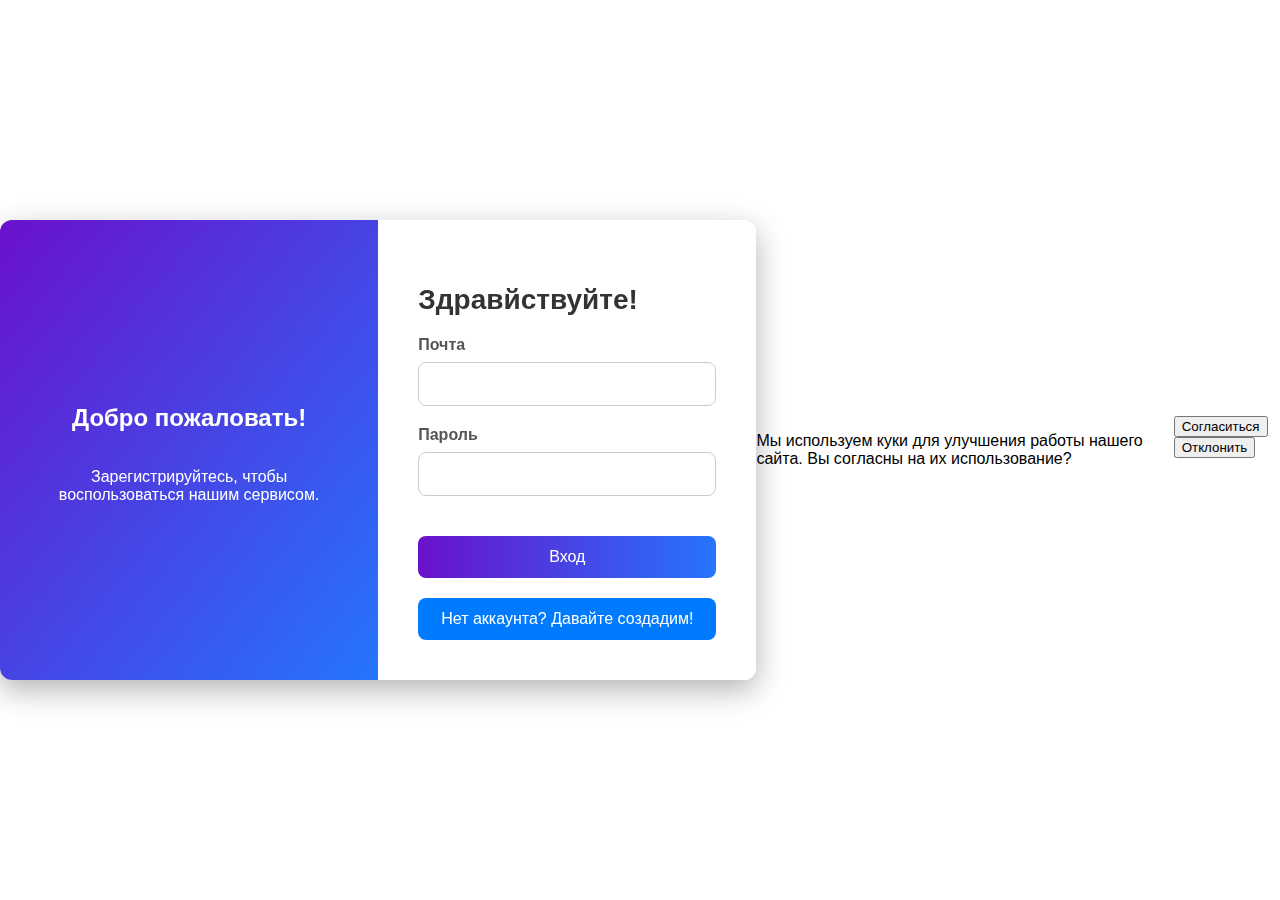
<file: Web/register/index.html>
<!DOCTYPE html>
<html lang="en">
<head>
    <meta charset="UTF-8">
    <meta name="viewport" content="width=device-width, initial-scale=1.0">
    <title>Bird forum</title>
    <link rel="stylesheet" href="style.css">
    <script src="script.js"></script> <!-- Подключаем внешний JS-файл -->
</head>
<body>
    <div class="registration-container">
        <div class="side-panel">
            <h3>Добро пожаловать!</h3>
            <p>Зарегистрируйтесь, чтобы воспользоваться нашим сервисом.</p>
        </div>
        <div class="form-container">
            <h2>Здравйствуйте!</h2>
            <div class="form-group">
                <label for="email">Почта</label>
                <input type="email" id="email" name="email" required>
            </div>
            <div class="form-group">
                <label for="password">Пароль</label>
                <input type="password" id="password" name="password" required>
            </div>
            <button id="submit-btn" class="submit-btn">Вход</button>
            <p id="error-message" class="error-message"></p> <!-- Элемент для сообщений об ошибках -->
            <a href="\register\registration.html" class="register-link">Нет аккаунта? Давайте создадим!</a>
        </div>
    </div>
    <div id="cookie-banner" class="cookie-banner">
        <p>Мы используем куки для улучшения работы нашего сайта. Вы согласны на их использование?</p>
        <div class="cookie-buttons">
            <button id="accept-cookies" class="cookie-btn">Согласиться</button>
            <button id="decline-cookies" class="cookie-btn">Отклонить</button>
        </div>
    </div>
</body>
</html>
</file>
<file: Web/register/style.css>
body {
    font-family: Arial, sans-serif;
    background: url('https://img1.akspic.ru/attachments/crops/1/5/1/9/39151/39151-voda-yurij-sinij_cvet-nebo-den-1920x1080.jpg') no-repeat center center fixed;
    background-size: cover;
    display: flex;
    justify-content: center;
    align-items: center;
    height: 100vh;
    margin: 0;
    overflow: hidden;
}
.register-link {
    display: block;
    margin: 20px auto 0; 
    padding: 12px 20px; 
    color: #fff; 
    background-color: #007BFF; 
    border-radius: 8px; 
    text-align: center;
    text-decoration: none; 
    font-size: 16px; 
    max-width: 100%; 
    transition: background-color 0.3s ease; 
}
.register-link:hover {
    background-color: #0056b3; 
    text-decoration: underline; 
}
.registration-container {
    display: flex;
    background: rgba(255, 255, 255, 0.9);
    border-radius: 12px;
    box-shadow: 0 10px 30px rgba(0, 0, 0, 0.3);
    max-width: 800px;
    width: 100%;
    backdrop-filter: blur(10px);
}
.side-panel {
    background: linear-gradient(to bottom right, #6a11cb, #2575fc);
    border-top-left-radius: 12px;
    border-bottom-left-radius: 12px;
    padding: 40px;
    color: white;
    flex: 1;
    display: flex;
    flex-direction: column;
    justify-content: center;
    align-items: center;
    text-align: center;
}
.side-panel h3 {
    font-size: 24px;
    margin-bottom: 20px;
}
.side-panel p {
    font-size: 16px;
}
.form-container {
    padding: 40px;
    flex: 1;
}

.form-container h2 {
    color: #333;
    margin-bottom: 20px;
    font-size: 28px;
}
.form-group {
    margin-bottom: 20px;
    text-align: left;
}
.form-group label {
    display: block;
    margin-bottom: 8px;
    font-weight: bold;
    color: #555;
}
.form-group input {
    width: 100%;
    padding: 12px;
    border-radius: 8px;
    border: 1px solid #ccc;
    font-size: 16px;
    box-sizing: border-box;
    background-color: rgba(255, 255, 255, 0.8);
}
.form-group input:focus {
    border-color: #007BFF;
    outline: none;
}
.submit-btn {
    width: 100%;
    padding: 12px;
    border-radius: 8px;
    border: none;
    color: #fff;
    font-size: 16px;
    cursor: pointer;
    margin-top: 20px;
    background: linear-gradient(to right, #6a11cb, #2575fc);
    transition: transform 1.0s ease; 
    transform-origin: center; 
}
.submit-btn:hover {
    transform: scale(1.05); 
}
.login-link {
    display: block;
    margin-top: 20px;
    color: #007BFF;
    text-decoration: none;
    font-size: 14px;
    text-align: center;
}
@media (max-width: 768px) {
    .registration-container {
        flex-direction: column; 
    .side-panel {
        border-radius: 12px 12px 0 0; 
        padding: 20px; 
    }
    .form-container {
        padding: 20px;
    }
    .form-container h2 {
        font-size: 24px;
    }
}
.login-link:hover {
    text-decoration: underline;
}
.error-message {
    color: red;
    font-size: 14px;
    margin-top: 10px;
}
.cookie-banner {
    position: fixed;
    bottom: 0;
    left: 0;
    right: 0;
    background-color: rgba(0, 0, 0, 0.8);
    color: white;
    padding: 20px;
    text-align: center;
    display: flex;
    justify-content: space-between;
    align-items: center;
    box-shadow: 0 -2px 10px rgba(0, 0, 0, 0.5);
}


.cookie-buttons {
    display: flex;
    gap: 10px; 
}
.cookie-btn {
    background-color: #007BFF;
    border: none;
    border-radius: 5px;
    color: white;
    padding: 10px 20px;
    cursor: pointer;
    font-size: 16px;
    transition: background-color 0.3s ease;
}
.cookie-btn:hover {
    background-color: #0056b3;
}
}
</file>
